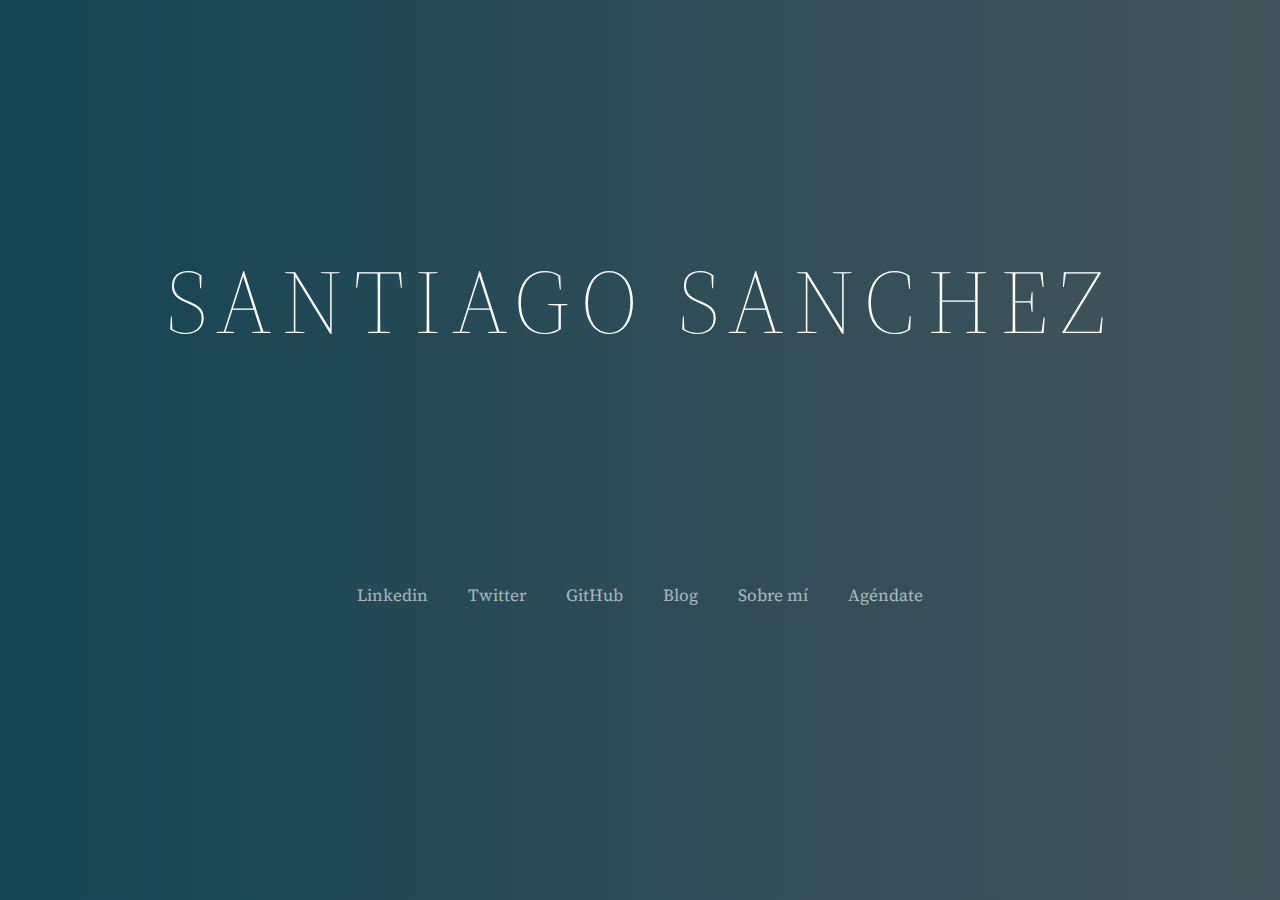
<file: index.html>
<html>
    <head>
        <meta charset="UTF-8">
        <meta name="description" content="Santiago Sánchez es abogado, diseñador y Full StacK Developer. Especialista en FinTech y protección de datos.">
        <meta name="robots" content="index,follow">
        <meta name="viewport" content="width=device-width, initial-scale=1.0">
        <link rel="preconnect" href="https://fonts.googleapis.com">
        <link rel="preconnect" href="https://fonts.gstatic.com" crossorigin>
        <link href="https://fonts.googleapis.com/css2?family=Source+Serif+Pro:ital,wght@0,200;0,300;0,400;1,200;1,300;1,400&display=swap" rel="stylesheet">
        <link rel="stylesheet" href="index.css">
    </head>
    <body>
        <section class="name">
            <h1 class="firstname">SANTIAGO SANCHEZ</h1>
        </section>
    <footer>
        <section class="links">
            <a href="https://www.linkedin.com/in/santiagosanchezhernandez/">Linkedin</a>
            <a href="https://twitter.com/1santish">Twitter</a>
            <a href="https://github.com/1santish">GitHub</a>
            <a href="https://medium.com/1santish">Blog</a>
            <a href="about.html">Sobre mí</a>
            <a href="">Agéndate</a>
        </section>
    </footer>
    </body>
</html>
</file>
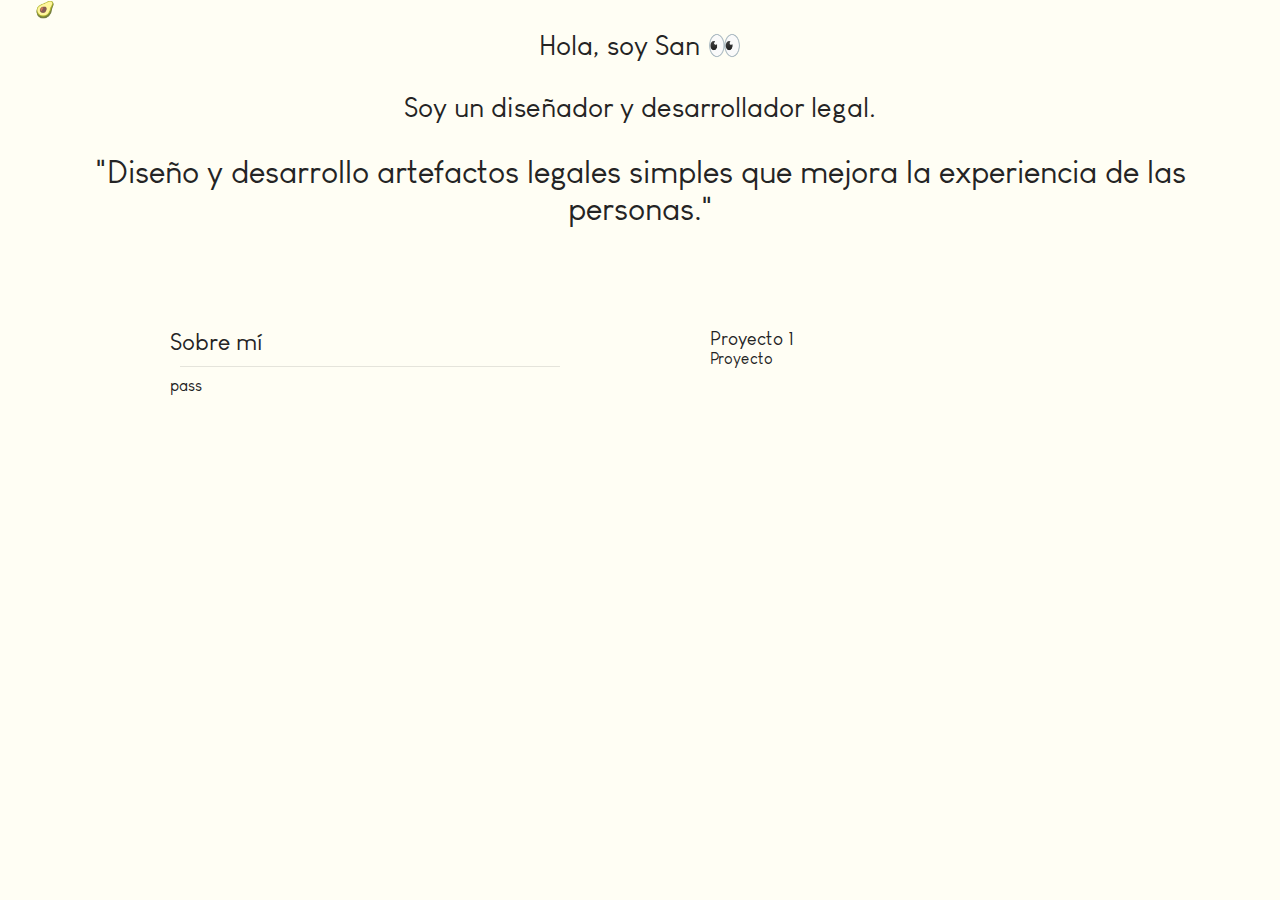
<file: about.html>
<html>
    <head>
        <meta charset="UTF-8">
        <meta name="description" content="Santiago Sánchez es abogado, diseñador y Full StacK Developer. Especialista en FinTech y protección de datos.">
        <meta name="robots" content="about,follow">
        <meta name="viewport" content="width=device-width, initial-scale=1.0">
        <title>Santiago Sánchez</title>
        <link rel="preconnect" href="https://fonts.googleapis.com">
        <link rel="preconnect" href="https://fonts.gstatic.com" crossorigin>
        <link href="https://fonts.googleapis.com/css2?family=Source+Serif+Pro:ital,wght@0,200;0,300;0,400;1,200;1,300;1,400&display=swap" rel="stylesheet">
        <link rel="stylesheet" href="about.css">
    </head>
    <body>
        <section>
            <a href="index.html" class="avocado"> 🥑 </a>
        </section>
        <section>
            <h2 class="greeting">Hola, soy San 👀</h2>
            <h2 class="description">Soy un diseñador y desarrollador legal.</h2>
            <h1 class="message">"Diseño y desarrollo artefactos legales simples que mejora la experiencia de las personas."</h1>
        </section>
        <section id="aboutmecontainer">
            <article id="aboutmedescription">
                <h2 class="titleaboutme">Sobre mí</h2>
                <article class="dividerLine"></article>
                <p class="aboutmetext">
                    pass
                </p>
            </article>
            <article id="aboutmeprojects">
                <h3>Proyecto 1</h3>
                <p>Proyecto</p>
            </article>
        </section>
    </body>
</html>
</file>
<file: index.css>
* {
    margin: 0;
    padding: 0;
    color: white;
    font-family: 'Source Serif Pro';
    font-weight: 200;
}

body {
    background: linear-gradient(90deg, #144553, #D77F73);
    background-size: 400% 400%;
    position: relative;
    animation: cambiar 50s infinite;
}

@keyframes cambiar {
    0% {background-position: 0 50%;}
    50% {background-position: 100% 50%;}  /*100 a 50 para que regrese*/
    100% {background-position: 0 50%;}
}

.name {
    margin-top: 240px;
    margin-bottom: 200px;
}

.firstname {
    text-align: center;
    font-size: 90px;
    letter-spacing: 10px;
}

.links {
    margin: 10px;
    display: flex;
    justify-content: center;
    opacity: 0.60;
}

.links a {
    font-size: 17px;
    padding: 20px;
    text-decoration: none;
    color:white;
    font-weight: 400;
}
</file>
<file: about.css>
@font-face {
    font-family: Louis George Café;
    src: url(/fonts/Louis\ George\ Cafe.ttf);
}

* {
    margin: 0;
    padding: 0;
    color: #242424;
    font-family: 'Louis George Café', 'Source Serif Pro';
    font-weight: 400;
}

body {
    background-color: #fffef4;
}


.avocado {
    margin: 35px;
    text-decoration: none;
}

.greeting {
    font-family: 'Louis George Café';
    font-size: 28px;
    margin-top: 10px;
    text-align: center;
}

.description {
    font-size: 28px;
    margin: 30px;
    text-align: center;
}

.message{
    margin: 30px;
    text-align: center;
}

.dividerLine {
    height: 1px;
    margin: 10px;
    background-color: black;
    opacity: 0.1;
}

#aboutmecontainer {
    display: flex;
    justify-content: space-around;
    margin: 100px;
}

#aboutmedescription {
    width: 400px;
    height: 400px;
}

#aboutmeprojects {
    width: 400px;
    height: 400px;
}
</file>
